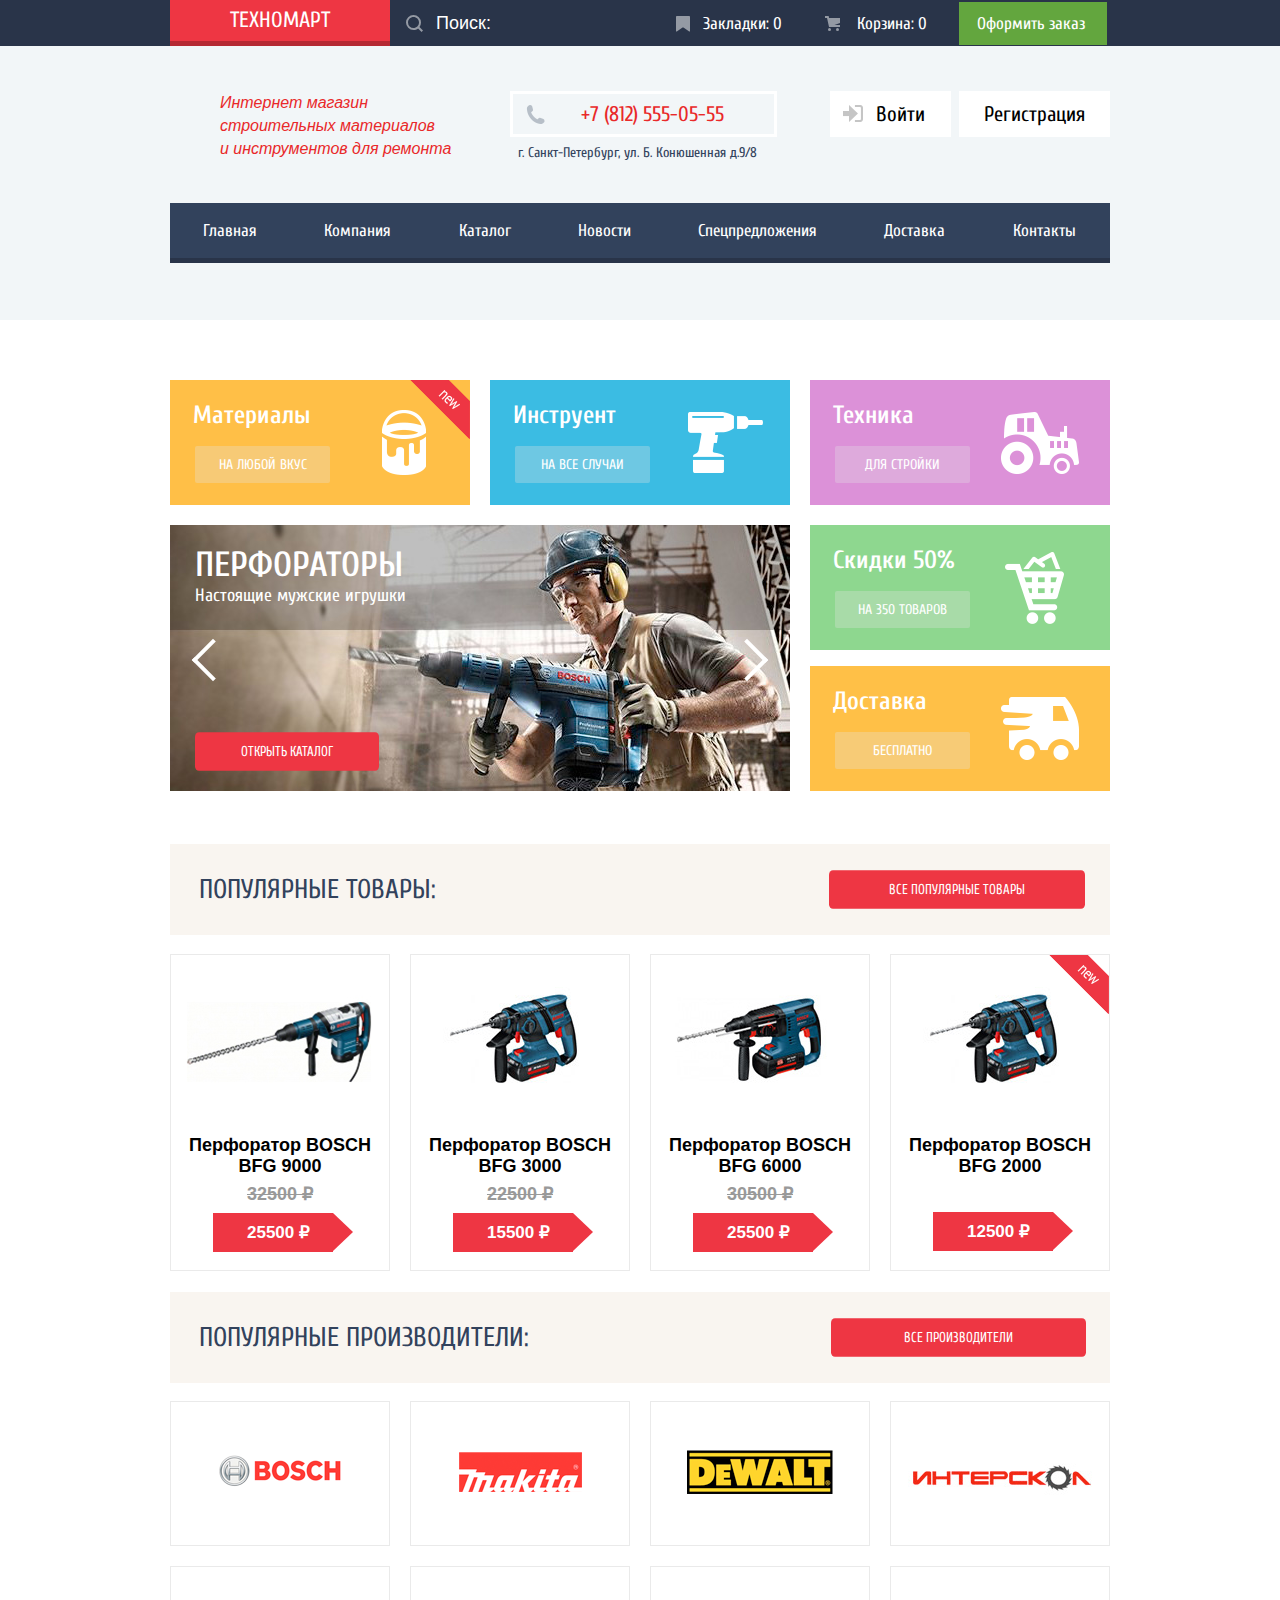
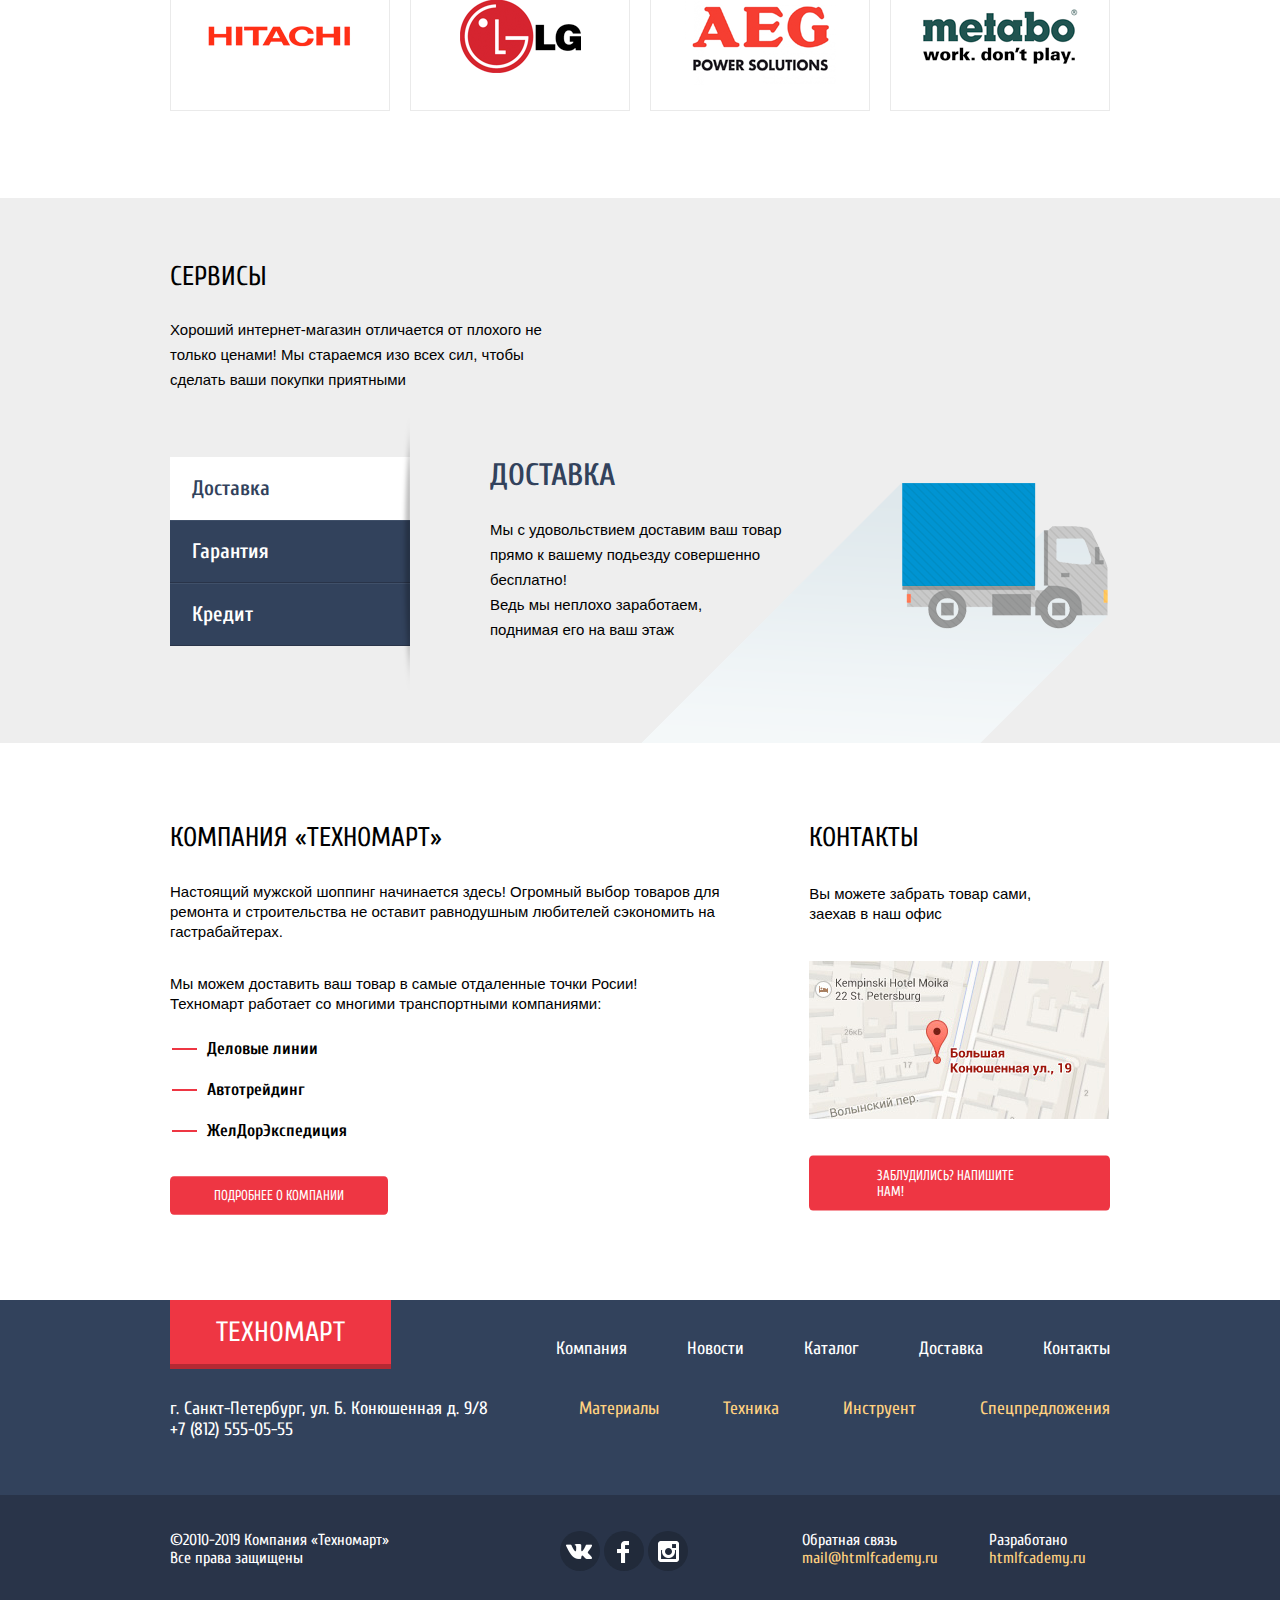
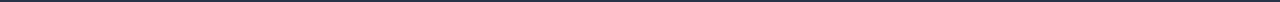
<file: index.html>
<!DOCTYPE html>
<html lang="ru">
  <head>
    <meta charset="utf-8">
    <title>HTML Academy: Техномарт</title>
    <link href="https://fonts.googleapis.com/css?family=Cuprum:400,400i,700&amp;PT+Sans:400,700&display=swap&subset=cyrillic" rel="stylesheet">
    <link href="css/main.css" rel="stylesheet" type="text/css">
  </head>
  <body>
    <header class="header">
      <section class="header-top">
        <h2 class="visually-hidden">Навигация по сайту</h2>
      <nav class="container navigation">
        <a class="header-logo" href="">Техномарт</a>
        <form action="https://echo.htmlacademy.ru" method="get">
            <input id="form-search" type="search" name="search" value="" placeholder="Поиск:">
            <div class="search-icon">
              <svg xmlns="http://www.w3.org/2000/svg" width="17" height="17">
              <path fill="#fff"
                d="M17 15.586l-3.542-3.542A7.465 7.465 0 0 0 15 7.5 7.5 7.5 0 1 0 7.5 15c1.71 0 3.282-.579 4.544-1.542L15.586 17 17 15.586zM2 7.5C2 4.467 4.467 2 7.5 2 10.532 2 13 4.467 13 7.5c0 3.032-2.468 5.5-5.5 5.5A5.506 5.506 0 0 1 2 7.5z" />
              </svg>
            </div>
        </form>
        <ul>
          <li><a class="bookmarks" href="">Закладки: 0
            <svg xmlns="http://www.w3.org/2000/svg" width="14" height="16">
              <path fill="#fff" d="M14 15c0 .55-.368.741-.818.426l-5.363-3.765c-.45-.315-1.187-.315-1.637 0L.818 15.426C.368 15.741 0 15.55 0 15V1c0-.55.45-1 1-1h12c.55 0 1 .45 1 1v14z" />
            </svg>
          </a>
          </li>
          <li><a class="basket" href="">Корзина: 0
            <svg xmlns="http://www.w3.org/2000/svg" width="15" height="15">
              <circle cx="4.5" cy="13.5" r="1.5" fill="#fff" />
              <circle cx="12.5" cy="13.5" r="1.5" fill="#fff" />
              <path fill="#fff" d="M15 2H4.07l-.422-2H0v2h2.031l1.985 9H15V9H9.441L15 6.951z" />
            </svg>
          </a>
          </li>
          <li><a class="checkout" href="">Оформить заказ</a></li>
       </ul>
      </nav>
      </section>
      <section class="header-midlle">
        <div class="container wr-header">
        <h2 class="visually-hidden">Навигация по сайту</h2>
        <p class="shop-description">Интернет магазин<br>строительных материалов<br>и инструментов для ремонта</p>
        <div class="number">
          <span class="header-number">+7 (812) 555-05-55</span>
          <span>г. Санкт-Петербург, ул. Б. Конюшенная д.9/8</span>
        </div>
        <ul class="user-navigation">
          <li><a class="login-link" href="">Войти</a></li>
          <li><a class="login-registration" href="">Регистрация</a></li>
        </ul>
        </div>
      <section class="container site-navigation-bottom">
       <h2 class="visually-hidden">Навигация по сайту</h2>
        <nav class="site-navigation">
          <ul>
            <li><a class="site-navigation-current">Главная</a></li>
            <li><a href="">Компания</a></li>
            <li><a href="inner.html">Каталог</a></li>
            <li><a href="">Новости</a></li>
            <li><a href="">Спецпредложения</a></li>
            <li><a href="">Доставка</a></li>
            <li><a href="">Контакты</a></li>
          </ul>
        </nav>
      </section>
      </section>
    </header>
    <main class="main">
      <section class="container goods">
        <div class="goods-item-top">
          <h2 class="visually-hidden">Преимущества</h2>
          <div class="store-nav materials">
            <p>Материалы</p>
            <a class="bt-store" href="">На любой вкус</a>
          </div>
          <div class="store-nav tool">
            <p>Инструент</p>
            <a class="bt-store" href="">На все случаи</a>
          </div>
          <div class="store-nav technics">
            <p>Техника</p>
            <a class="bt-store" href="">Для стройки</a>
          </div>
        </div>
        <div class="wr-goods">
        <section class="slider">
            <h2 class="visually-hidden">Слайдер с товарами</h2>
            <input class="visually-hidden" type="radio" id="product-1" name="toggle" checked>
            <input class="visually-hidden" type="radio" id="product-2" name="toggle">
            <div class="slider-controls">
                <label class="slider-controls-item slider-controls-item--1" for="product-1">Первый</label>
              <label class="slider-controls-item slider-controls-item--2" for="product-2">Второй</label>
            </div>
            <ul class="slider-list">
              <li class="slider-item">
                  <h3>Перфораторы</h3>
                  <p>Настоящие мужские игрушки</p>
                  <a href="inner.html" class="button">Открыть каталог</a>
              </li>
              <li class="slider-item">
                  <h3>Дрели</h3>
                  <p>Соседям на радость!</p>
                  <a href="inner.html" class="button">Открыть каталог</a>
              </li>
            </ul>
        </section>
          <div class="goods-item-bottom">
            <div class="store-nav discounts">
              <p>Скидки 50%</p>
              <a class="bt-store" href="">На 350 товаров</a>
            </div>
          <div class="store-nav delivery">
            <p>Доставка</p>
            <a class="bt-store" href="">Бесплатно</a>
          </div>
        </div>
        </div>
      </section>
      <section class="container product">
        <h2 class="visually-hidden">Товары магазина</h2>
          <div class="bg-head">
            <h3 class="title">Популярные товары:</h3>
          <a href="" class="button">Все популярные товары</a>
          </div>
        <ul class="perferator-list">
          <li>
            <img src="img/perforator-3.png" alt="BFG 9000" width="218" height="170">
            <span class="product-category">Перфоратор BOSCH BFG 9000</span>
            <span class="product-discount">32500 ₽</span>
            <span class="product-price">25500 ₽</span>
            <div class="actions">
              <a class="checkout-order buy-item" href="">Купить</a>
              <a class="bookmarks-item" href="">В закладки</a>
            </div>
          </li>
          <li>
            <img src="img/perforator-1.jpg" alt="BFG 3000" width="218" height="170">
            <span class="product-category">Перфоратор BOSCH BFG 3000</span>
            <span class="product-discount">22500 ₽</span>
            <span class="product-price">15500 ₽</span>
            <div class="actions">
              <a class="checkout-order buy-item" href="">Купить</a>
              <a class="bookmarks-item" href="">В закладки</a>
            </div>
          </li>
          <li>
            <img src="img/perforator-2.jpg" alt="BFG 6000" width="218" height="170">
            <span class="product-category">Перфоратор BOSCH BFG 6000</span>
            <span class="product-discount">30500 ₽</span>
            <span class="product-price">25500 ₽</span>
            <div class="actions">
              <a class="checkout-order buy-item" href="">Купить</a>
              <a class="bookmarks-item" href="">В закладки</a>
            </div>
          </li>
          <li class="no-discount new">
            <img src="img/perforator-1.jpg" alt="BFG 2000" width="218" height="170">
            <span class="product-category">Перфоратор BOSCH BFG 2000</span>
            <span class="product-price">12500 ₽</span>
            <div class="actions">
              <a href="" class="checkout-order buy-item">Купить</a>
              <a href="" class="bookmarks-item">В закладки</a>
            </div>
          </li>
        </ul>
      </section>
      <section class="container producers">
        <h2 class="visually-hidden">Производители</h2>
        <div class="bg-head">
          <h3 class="title">Популярные производители:</h3>
          <a href="#" class="button">Все производители</a>
        </div>
        <ul class="producers-list">
          <li><a href=""><img src="img/bosch.png" alt="bosch" width="126" height="37"></a></li>
          <li><a href=""><img src="img/makita.png" alt="makita" width="123" height="40"></a></li>
          <li><a href=""><img src="img/dewalt.png" alt="dewalt" width="146" height="44"></a></li>
          <li><a href=""><img src="img/interscol.png" alt="interscol" width="200" height="88"></a></li>
          <li><a href=""><img src="img/hitachi.png" alt="hitachi.png" width="169" height="31"></a></li>
          <li><a href=""><img src="img/lg.png" alt="lg.png" width="121" height="73"></a></li>
          <li><a href=""><img src="img/aeg.png" alt="aeg" width="151" height="96"></a></li>
          <li><a href=""><img src="img/metabo.png" alt="metabo" width="204" height="69"></a></li>
        </ul>
      </section>
      <section class="services">
        <h2 class="visually-hidden">Услуги</h2>
        <div class="container services-title">
          <h3 class="title">Сервисы</h3>
          <p>Хороший интернет-магазин отличается от плохого не только ценами!
          Мы стараемся изо всех сил, чтобы сделать ваши покупки приятными</p>
        </div>
        <div class="container services-bg">
          <input class="visually-hidden" type="radio" name="servise-group" value="delivery" id="filter-delivery" checked>
          <input class="visually-hidden" type="radio" name="servise-group" value="guarantee" id="filter-guarantee">
          <input class="visually-hidden" type="radio" name="servise-group" value="credit" id="filter-credit">
          <div class="services-controls bs">
            <label class="services-controls-item services-controls-item--1" for="filter-delivery">Доставка</label>
            <label class="services-controls-item services-controls-item--2" for="filter-guarantee">Гарантия</label>
            <label class="services-controls-item services-controls-item--3" for="filter-credit">Кредит</label>
          </div>
            <ul class="services-bg-list">
                <li class="services-bg-item">
                  <h3 class="headline-title">Доставка</h3>
                  <p>Мы с удовольствием доставим ваш товар прямо к вашему подьезду
                  совершенно бесплатно!<br>
                  Ведь мы неплохо заработаем,<br> поднимая его на ваш этаж</p>
                </li>
                <li class="services-bg-item">
                  <h3 class="headline-title">Гарантия</h3>
                  <p>Если купленный у нас товар поломается или заискрит,
                  а также в случае пожара, спровоцированного его возгоранием,
                  вы всегда можете быть уверены в нашей гарантии.
                  Мы обменяем сгоревший товар на новый.
                  Дом уж восстановите как-нибудь сами.</p>
                </li>
                <li class="services-bg-item">
                  <h3 class="headline-title">Кредит</h3>
                  <p>Залезть в долговую яму стало проще!
                  Кредитные консультанты придут вам на помощь.</p>
                  <a class="button" href="">Отправить заявку</a>
                </li>
            </ul>
          </div>
      </section>
      <section class="container main-contact">
        <h2 class="visually-hidden">Контакты</h2>
        <div class="partners">
          <h3 class="title">Компания &laquo;Техномарт&raquo;</h3>
          <p>Настоящий мужской шоппинг начинается здесь! Огромный выбор товаров
          для ремонта и строительства не оставит равнодушным любителей сэкономить на
          гастрабайтерах.</p>
          <p>Мы можем доставить ваш товар в самые отдаленные точки Росии!<br>
          Техномарт работает со многими транспортными компаниями:</p>
          <ul class="partners-list">
            <li class="partners-item">Деловые линии</li>
            <li class="partners-item">Автотрейдинг</li>
            <li class="partners-item">ЖелДорЭкспедиция</li>
          </ul>
          <a class="button" href="">Подробнее о компании</a>
      </div>
      <div class="contact">
        <h3 class="title">Контакты</h3>
        <p>Вы можете забрать товар сами,<br> заехав в наш офис</p>
        <a class="modal-link-map" href=""><img src="img/road-map-small.jpg" alt="Карта проезда" width="300" height="158"></a>
        <a class="modal-link-contact button" href="">Заблудились? Напишите нам!</a>
      </div>
      </section>
    </main>
    <footer class="footer">
      <section class="container footer-top">
        <h2 class="visually-hidden">О компании</h2>
        <nav class="footer-navigation">
          <a class="footer-logo" href="">Техномарт</a>
          <ul class="footer-site-navigation">
            <li><a href="">Компания</a></li>
            <li><a href="">Новости</a></li>
            <li><a href="inner.html">Каталог</a></li>
            <li><a href="">Доставка</a></li>
            <li><a href="">Контакты</a></li>
          </ul>
        </nav>
      </section>
      <section class="container footer-midlle">
        <h2 class="visually-hidden">Адрес и предложения</h2>
        <div class="footer-contact">
          <p>г. Санкт-Петербург, ул. Б. Конюшенная д. 9/8</p>
          <p>+7 (812) 555-05-55</p>
        </div>
        <nav class="footer-navigation-shop">
          <ul class="footer-shop-item">
            <li><a href="">Материалы</a></li>
            <li><a href="">Техника</a></li>
            <li><a href="">Инструент</a></li>
            <li><a href="">Спецпредложения</a></li>
          </ul>
        </nav>
      </section>
      <section class="footer-bottom">
        <div class="container wr-footer">
          <h2 class="visually-hidden">Обратная связь</h2>
          <div class="footer-copyright">
            <p>&copy;2010-2019 Компания &laquo;Техномарт&raquo;<br>
            Все права защищены</p>
          </div>
          <div>
            <ul class="footer-social">
              <li><a href="#"><img class="icon-social-vk" src="img/vk-icon.png" alt="вконтакте" width="26" height="15"></a></li>
              <li><a href="#"><img class="icon-social-fb" src="img/fb-icon.png" alt="фейсбук" width="12" height="22"></a></li>
              <li><a href="#"><img class="icon-social-ig" src="img/insta-icon.png" alt="инстаграм" width="21" height="21"></a></li>
            </ul>
          </div>
          <div class="footer-feedback">
            <p>Обратная связь</p>
            <a href="">mail@htmlfcademy.ru</a>
          </div>
          <div class="footer-development">
            <p>Разработано</p>
            <a href="https://htmlacademy.ru/intensive/htmlcss">htmlfcademy.ru</a>
          </div>
        </div>
      </section>
    </footer>

    <!--Попап формы связи-->
    <section class="modal modal-email">
      <h2 class="visually-hidden">Форма отправки</h2>
      <button class="modal-close" type="button" name="close" value="Закрыть"></button>
      <form action="https://echo.htmlacademy.ru" method="post" enctype="multipart/form-data">
        <div class="wr-form">
          <div class="form-name"><label for="your-name">Ваше имя:</label>
            <input id="your-name" type="text" name="name" placeholder="Имя Фамилия">
          </div>
          <div class="form-email"><label for="your-email">Ваш e-mail:</label>
            <input id="your-email" type="email" name="email" placeholder="email@example.com" required>
          </div>
        </div>
        <div class="form-text"><label for="your-text">Текст письма:</label>
          <textarea id="your-text" rows="5" cols="30" placeholder="В свободной форме" required></textarea>
        </div>
        <div class="bg-modal-email"><button class="button" type="submit" name="send" value="Отправить">Отправить</button></div>
      </form>
    </section>
    <!--Попап всплывающей карты-->
    <section class="modal modal-map">
      <h2 class="visually-hidden">Как до нас добраться</h2>
      <div class="map-img"><a target="blank" href="https://yandex.by/maps/2/saint-petersburg/?ll=30.323055%2C59.938631&mode=search&ol=geo&ouri=ymapsbm1%3A%2F%2Fgeo%3Fll%3D30.323057%252C59.938633%26spn%3D0.001000%252C0.001000%26text%3D%25D0%25A0%25D0%25BE%25D1%2581%25D1%2581%25D0%25B8%25D1%258F%252C%2520%25D0%25A1%25D0%25B0%25D0%25BD%25D0%25BA%25D1%2582-%25D0%259F%25D0%25B5%25D1%2582%25D0%25B5%25D1%2580%25D0%25B1%25D1%2583%25D1%2580%25D0%25B3%252C%2520%25D0%2591%25D0%25BE%25D0%25BB%25D1%258C%25D1%2588%25D0%25B0%25D1%258F%2520%25D0%259A%25D0%25BE%25D0%25BD%25D1%258E%25D1%2588%25D0%25B5%25D0%25BD%25D0%25BD%25D0%25B0%25D1%258F%2520%25D1%2583%25D0%25BB%25D0%25B8%25D1%2586%25D0%25B0%252C%252019%252F8%2520&z=15">
        <img src="img/road-map-big.jpg" alt="Офис компании по адресу ул. Большая Конюшенная 19/8, Санкт-Петербург" width="940" height="446"></a>
      </div>
        <button  class="modal-close" type="button" name="close" value="Закрыть"></button>
    </section>
    <!--Попап карточки заказа-->
    <section class=" modal modal-order-card">
      <div class="wr-card">
        <div class="bg-modal">
          <h2 class="visually-hidden">Добавление в корзину</h2>
          <button class="modal-close modal-close-card" type="button" name="close" value="Закрыть"></button>
          <p>Товар добавлен в корзинку</p>
        </div>
        <div class="wr-modal-order-card">
          <a class="button" href="">Оформить заказ</a>
          <a class="button" href="">Продожить покупки</a>
        </div>
      </div>
    </section>

  <script type="text/javascript" src="./js/modal-form.js"></script>
  <script type="text/javascript" src="./js/modal-map.js"></script>
  <script type="text/javascript" src="./js/modal-card-index.js"></script>
 </body>
</html>
</file>
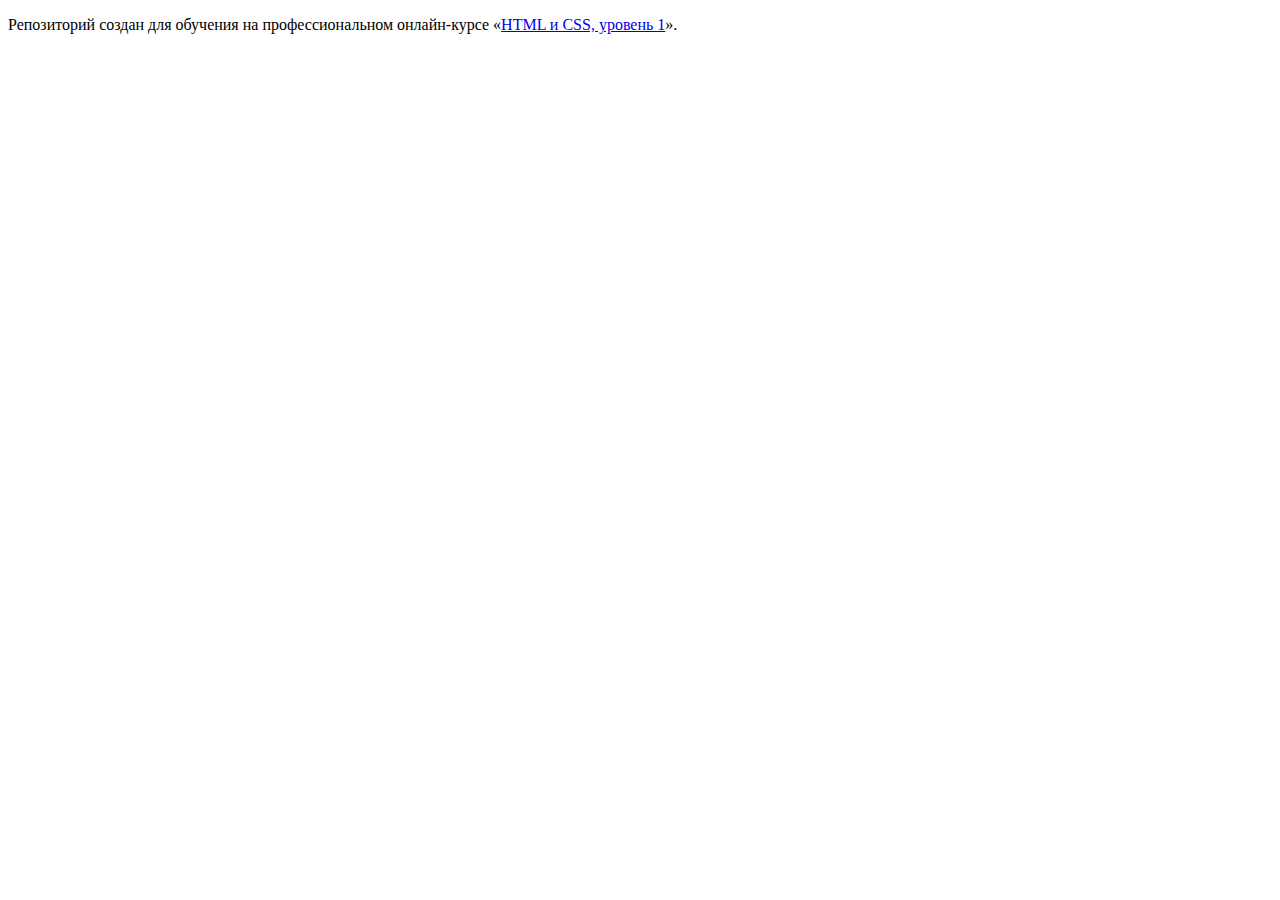
<file: 1/index.html>
<!DOCTYPE html>
<html lang="ru">
  <head>
    <meta charset="utf-8">
    <title>HTML Academy: Техномарт</title>
    <base href="https://htmlacademy-htmlcss.github.io/1176515-technomart-26/1/">
</head>
  <body>

    <p>Репозиторий создан для обучения на профессиональном онлайн‑курсе «<a href="https://htmlacademy.ru/intensive/htmlcss">HTML и CSS, уровень 1</a>».</p>

  </body>
</html>
</file>
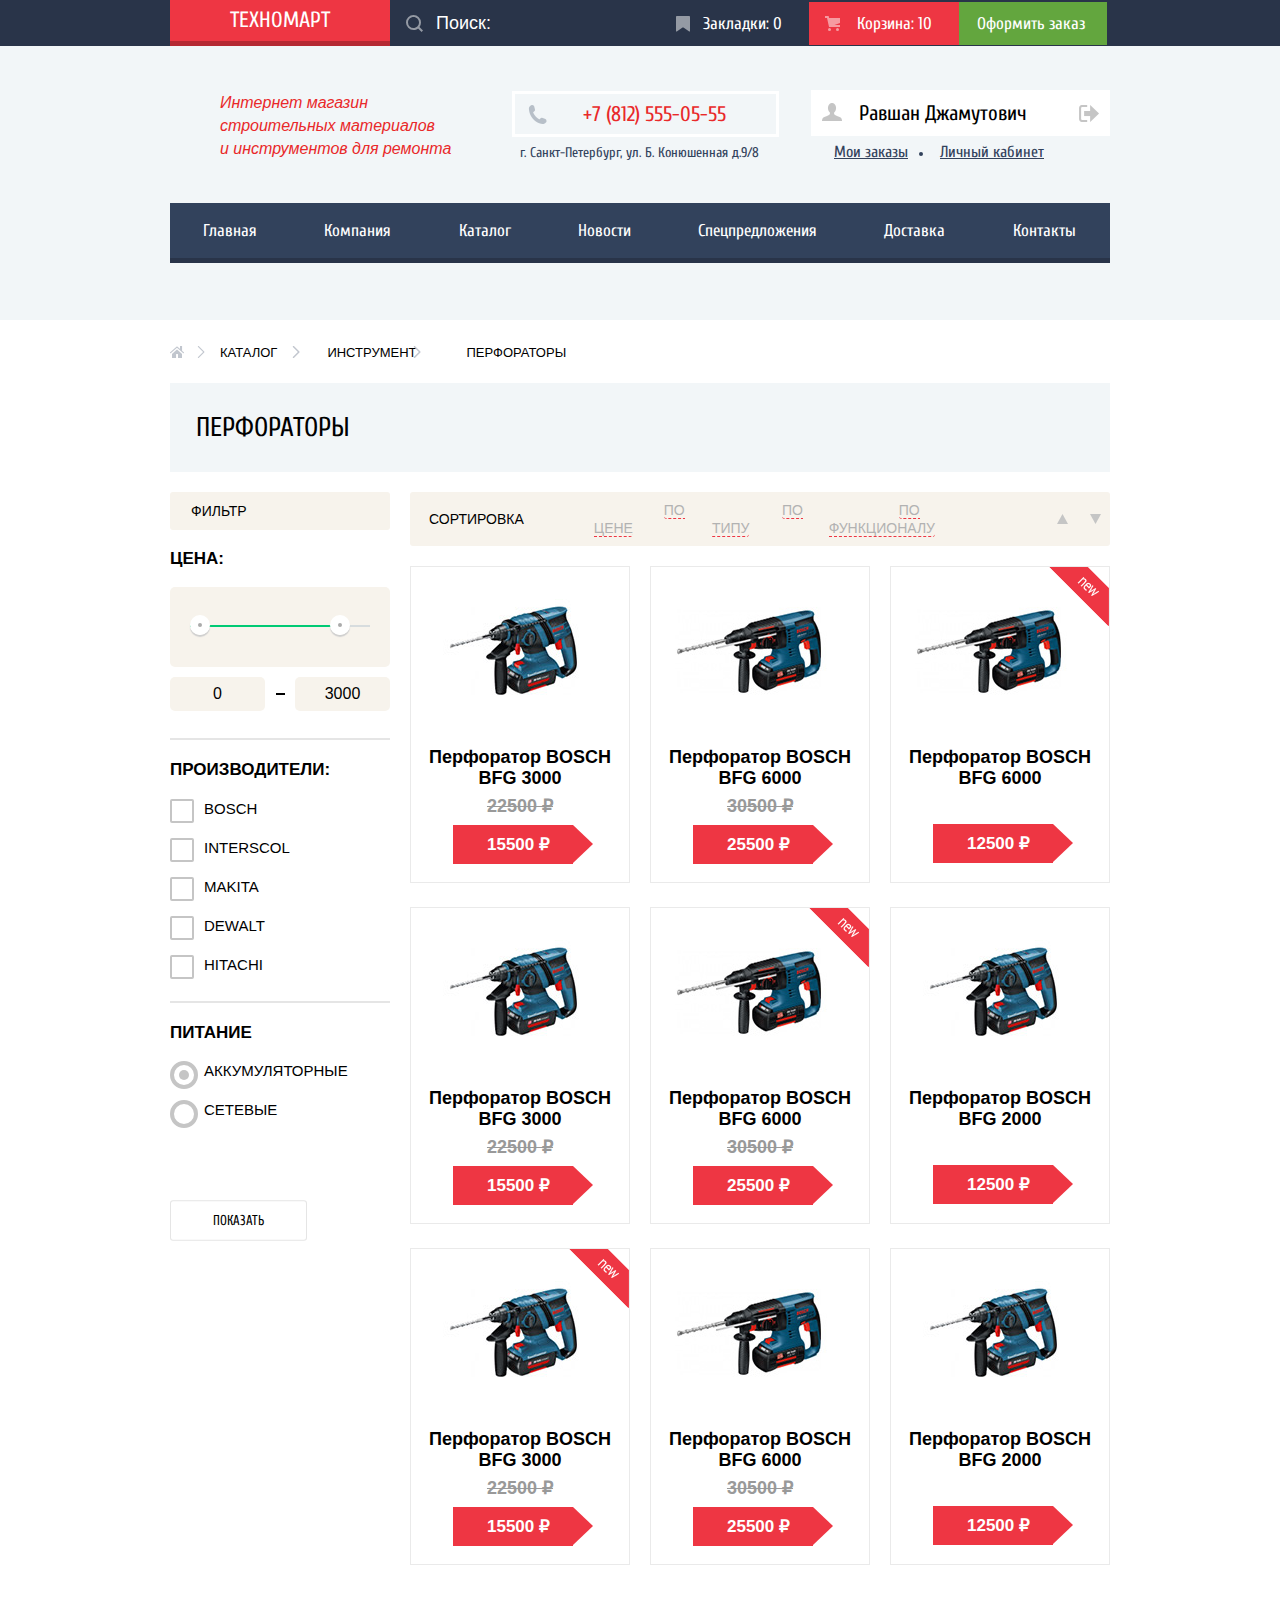
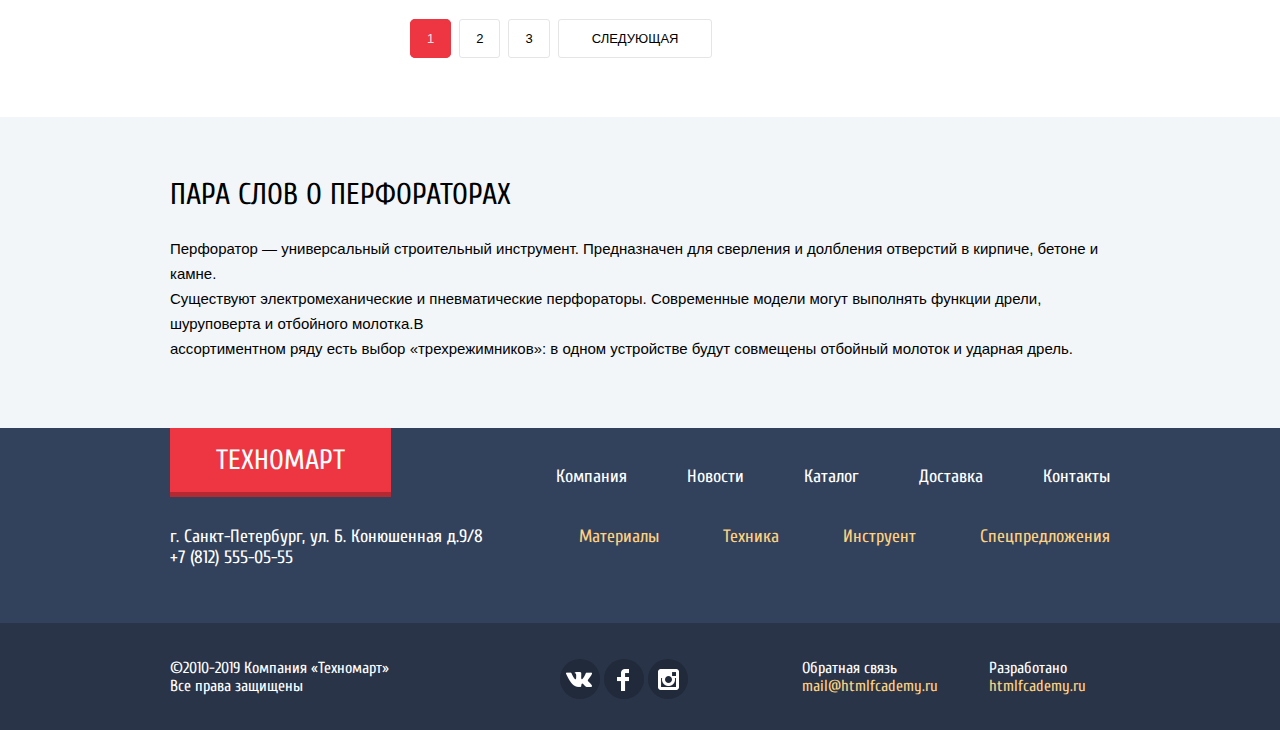
<file: inner.html>
<!DOCTYPE html>
<html lang="en">
<head>
  <meta charset="UTF-8">
  <meta name="viewport" content="width=device-width, initial-scale=1.0">
  <meta http-equiv="X-UA-Compatible" content="ie=edge">
  <title>HTML Academy: Техномарт каталог</title>
  <link href="https://fonts.googleapis.com/css?family=Cuprum:400,400i,700&amp;PT+Sans:400,700&display=swap&subset=cyrillic" rel="stylesheet">
  <link href="css/main.css" rel="stylesheet" type="text/css">
</head>
<body>
    <header class="header">
      <section class="header-top">
        <h2 class="visually-hidden">Навигация по сайту</h2>
        <nav class="container navigation">
          <a class="header-logo" href="index.html">Техномарт</a>
          <form action="https://echo.htmlacademy.ru" method="get">
            <input id="form-search" type="search" name="search" value="" placeholder="Поиск:">
            <div class="search-icon">
              <svg xmlns="http://www.w3.org/2000/svg" width="17" height="17">
                <path fill="#fff"
                d="M17 15.586l-3.542-3.542A7.465 7.465 0 0 0 15 7.5 7.5 7.5 0 1 0 7.5 15c1.71 0 3.282-.579 4.544-1.542L15.586 17 17 15.586zM2 7.5C2 4.467 4.467 2 7.5 2 10.532 2 13 4.467 13 7.5c0 3.032-2.468 5.5-5.5 5.5A5.506 5.506 0 0 1 2 7.5z" />
              </svg>
            </div>
          </form>
          <ul>
            <li>
              <a class="bookmarks" href="">Закладки: 0
                <svg xmlns="http://www.w3.org/2000/svg" width="14" height="16">
                <path fill="#fff" d="M14 15c0 .55-.368.741-.818.426l-5.363-3.765c-.45-.315-1.187-.315-1.637 0L.818 15.426C.368 15.741 0 15.55 0 15V1c0-.55.45-1 1-1h12c.55 0 1 .45 1 1v14z" />
                </svg>
              </a>
            </li>
            <li>
              <a class="basket basket-focus" href="">Корзина: 10
                <svg xmlns="http://www.w3.org/2000/svg" width="15" height="15">
                  <circle cx="4.5" cy="13.5" r="1.5" fill="#fff" />
                  <circle cx="12.5" cy="13.5" r="1.5" fill="#fff" />
                  <path fill="#fff" d="M15 2H4.07l-.422-2H0v2h2.031l1.985 9H15V9H9.441L15 6.951z" />
                </svg>
              </a>
            </li>
            <li><a class="checkout" href="">Оформить заказ</a></li>
          </ul>
      </nav>
      </section>
      <section class="header-midlle">
        <h2 class="visually-hidden">Навигация по сайту</h2>
        <div class="container wr-header">
          <p class="shop-description">Интернет магазин<br>строительных материалов<br>и инструментов для ремонта</p>
          <div class="number">
            <span class="header-number">+7 (812) 555-05-55</span>
            <span>г. Санкт-Петербург, ул. Б. Конюшенная д.9/8</span>
          </div>
          <div class="account">
            <ul class="authorized">
              <li><a href="" class="user-name">Равшан Джамутович</a></li>
              <li><a href="" class="user-exit"></a></li>
            </ul>
            <ul class="user">
              <li><a class="user-orders" href="">Мои заказы</a></li>
              <li><a class="user-personal" href="">Личный кабинет</a></li>
            </ul>
          </div>
        </div>
        <section class="container site-navigation-bottom">
          <h2 class="visually-hidden">Навигация по сайту</h2>
          <nav class="site-navigation">
            <ul>
              <li><a href="index.html">Главная</a></li>
              <li><a href="">Компания</a></li>
              <li class="site-navigation-current"><a>Каталог</a></li>
              <li><a href="">Новости</a></li>
              <li><a href="">Спецпредложения</a></li>
              <li><a href="">Доставка</a></li>
              <li><a href="">Контакты</a></li>
            </ul>
          </nav>
        </section>
      </section>
    </header>
    <main class="main">
      <div class="wr-main container">
          <ul class="main-navigation">
            <li><a href="">Каталог</a></li>
            <li><a href="">Инструмент</a></li>
            <li class="main-navigation-current"><a>Перфораторы</a></li>
          </ul>
          <h3 class="title page-title">Перфораторы</h3>
         <div class="wr-product">
            <div class=" wr-filtres filtres">
              <h2 class="visually-hidden">Фильтр и сортировка товаров</h2>
              <form class="filter" method="get" action="https://echo.htmlacademy.ru">
              <p>Фильтр</p>
              <fieldset class="filter-item">
                <legend>Цена:</legend>
                  <div class="range-filter">
                    <div class="range-controls">
                      <div class="scale">
                        <div class="bar"></div>
                      </div>
                      <div class="toggle toggle-min"><div></div></div>
                      <div class="toggle toggle-max"><div></div></div>
                    </div>
                    <div class="price-controls">
                      <input type="text" name="min-price" value="0">
                      <span>&mdash;</span>
                      <input type="text" name="max-price" value="3000">
                    </div>
                  </div>
              </fieldset>
              <fieldset  class="filter-product">
                <legend>Производители:</legend>
                <ul>
                  <li>
                    <input type="checkbox" name="bosch" id="filter-bosch">
                    <label for="filter-bosch">Bosch</label>
                  </li>
                  <li>
                    <input class="filter-input" type="checkbox" name="interscol" id="filter-interscol">
                    <label for="filter-interscol">Interscol</label>
                  </li>
                  <li>
                    <input class="filter-input" type="checkbox" name="makita" id="filter-makita">
                    <label for="filter-makita">Makita</label>
                  </li>
                  <li>
                    <input class="filter-input" type="checkbox" name="dewalt" id="filter-dewalt">
                    <label for="filter-dewalt">DeWalt</label>
                  </li>
                  <li>
                    <input class="filter-input" type="checkbox" name="hitachi" id="filter-hitachi">
                    <label for="filter-hitachi">Hitachi</label>
                  </li>
                </ul>
              </fieldset>
              <fieldset class="filter-power">
                <legend>Питание</legend>
                <ul>
                  <li><input class="filter-input" type="radio" name="type-of-food" value="battery" id="filter-battery" checked>
                    <label for="filter-battery">Аккумуляторные</label>
                  </li>
                  <li><input class="filter-input" type="radio" name="type-of-food" value="charge" id="filter-charge">
                    <label for="filter-charge">Сетевые</label>
                  </li>
                </ul>
              </fieldset>
            <a href="" class="submit">Показать</a>
          </form>
        </div>
          <div class="wr-product-list">
            <section class="sorting">
              <h2 class="visually-hidden">Сортировка</h2>
              <p>Сортировка</p>
                <ul class="sorting-list">
                  <li><a href="">По цене</a></li>
                  <li><a href="">По типу</a></li>
                  <li><a href="">По функционалу</a></li>
                </ul>
                <ul class="sorting-button">
                  <li class="button-up">
                    <a href="" title="По возврастанию">
                      <svg xmlns="http://www.w3.org/2000/svg" width="11" height="10">
                        <path d="M5.5 0L11 10L0 10" fill="#C5C5C5"/>
                      </svg>
                    </a>
                  </li>
                  <li class="button-down">
                    <a href="" title="По убыванию">
                      <svg xmlns="http://www.w3.org/2000/svg" width="11" height="10">
                        <path d="M5.5 10L0 0H11" fill="#C5C5C5"/>
                      </svg>
                    </a>
                  </li>
                </ul>
            </section>
            <section class="product">
              <h2 class="visually-hidden">Список перфораторов</h2>
              <ul class="product-list">
              <li>
                <img src="img/perforator-1.jpg" alt="BFG 3000" width="218" height="170">
                <span class="product-category">Перфоратор BOSCH BFG 3000</span>
                <span class="product-discount">22500 ₽</span>
                <span class="product-price">15500 ₽</span>
                <div class="actions">
                  <a class="checkout-order buy-item" href="">Купить</a>
                  <a class="bookmarks-item" href="">В закладки</a>
                </div>
              </li>
              <li>
                <img src="img/perforator-2.jpg" alt="BFG 6000" width="218" height="170">
                <span class="product-category">Перфоратор BOSCH BFG 6000</span>
                <span class="product-discount">30500 ₽</span>
                <span class="product-price">25500 ₽</span>
                <div class="actions">
                  <a class="checkout-order buy-item" href="">Купить</a>
                  <a class="bookmarks-item" href="">В закладки</a>
                </div>
              </li>
              <li class="no-discount new">
                <img src="img/perforator-2.jpg" alt="BFG 6000" width="218" height="170">
                <span class="product-category">Перфоратор BOSCH BFG 6000</span>
                <span class="product-price">12500 ₽</span>
                <div class="actions">
                  <a class="checkout-order buy-item" href="">Купить</a>
                  <a class="bookmarks-item" href="">В закладки</a>
                </div>
              </li>
              <li>
                <img src="img/perforator-1.jpg" alt="BFG 3000" width="218" height="170">
                <span class="product-category">Перфоратор BOSCH BFG 3000</span>
                <span class="product-discount">22500 ₽</span>
                <span class="product-price">15500 ₽</span>
                <div class="actions">
                  <a class="checkout-order buy-item" href="">Купить</a>
                  <a class="bookmarks-item" href="">В закладки</a>
                </div>
              </li>
              <li class="new">
                <img src="img/perforator-2.jpg" alt="BFG 6000" width="218" height="170">
                <span class="product-category">Перфоратор BOSCH BFG 6000</span>
                <span class="product-discount">30500 ₽</span>
                <span class="product-price">25500 ₽</span>
                <div class="actions">
                  <a class="checkout-order buy-item" href="">Купить</a>
                  <a class="bookmarks-item" href="">В закладки</a>
                </div>
              </li>
              <li class="no-discount">
                <img src="img/perforator-1.jpg" alt="BFG 2000" width="218" height="170">
                <span class="product-category">Перфоратор BOSCH BFG 2000</span>
                <span class="product-price">12500 ₽</span>
                <div class="actions">
                  <a class="checkout-order buy-item" href="">Купить</a>
                  <a class="bookmarks-item" href="">В закладки</a>
                </div>
              </li>
              <li class="new">
                <img src="img/perforator-1.jpg" alt="BFG 3000" width="218" height="170">
                <span class="product-category">Перфоратор BOSCH BFG 3000</span>
                <span class="product-discount">22500 ₽</span>
                <span class="product-price">15500 ₽</span>
                <div class="actions">
                  <a class="checkout-order buy-item" href="">Купить</a>
                  <a class="bookmarks-item" href="">В закладки</a>
                </div>
              </li>
              <li>
                <img src="img/perforator-2.jpg" alt="BFG 6000" width="218" height="170">
                <span class="product-category">Перфоратор BOSCH BFG 6000</span>
                <span class="product-discount">30500 ₽</span>
                <span class="product-price">25500 ₽</span>
                <div class="actions">
                  <a class="checkout-order buy-item" href="">Купить</a>
                  <a class="bookmarks-item" href="">В закладки</a>
                </div>
              </li>
              <li class="no-discount">
                <img src="img/perforator-1.jpg" alt="BFG 2000" width="218" height="170">
                <span class="product-category">Перфоратор BOSCH BFG 2000</span>
                <span class="product-price">12500 ₽</span>
                <div class="actions">
                  <a class="checkout-order buy-item" href="">Купить</a>
                  <a class="bookmarks-item" href="">В закладки</a>
                </div>
              </li>
            </ul>
            </section>
          </div>
        </div>
          <div class="pagination">
            <ul class="pagination-list">
              <li><a class="pagination-item current">1</a></li>
              <li><a class="pagination-item" href="">2</a></li>
              <li><a class="pagination-item" href="">3</a></li>
              <li><a class="pagination-item next" href="">Следующая</a></li>
            </ul>
          </div>
      </div>
       <div class="bg-main-bottom">
        <section class="container destination">
          <h2 class="visually-hidden">Ода о перфораторе</h2>
          <h3 class="subtitle">Пара слов о перфораторах</h3>
          <p>Перфоратор — универсальный строительный инструмент.
            Предназначен для сверления и долбления отверстий в кирпиче, бетоне и камне.<br>
            Существуют электромеханические и пневматические перфораторы.
            Современные модели могут выполнять функции дрели, шуруповерта и отбойного
            молотка.В<br>ассортиментном ряду есть выбор «трехрежимников»: в одном устройстве будут
            совмещены отбойный молоток и ударная дрель.</p>
        </section>
      </div>
    </main>
    <footer class="footer">
        <section class="container footer-top">
          <h2 class="visually-hidden">О компании</h2>
          <nav class="footer-navigation">
            <a class="footer-logo" href="">Техномарт</a>
            <ul class="footer-site-navigation">
              <li><a href="">Компания</a></li>
              <li><a href="">Новости</a></li>
              <li><a href="">Каталог</a></li>
              <li><a href="">Доставка</a></li>
              <li><a href="">Контакты</a></li>
            </ul>
          </nav>
        </section>
        <section class="container footer-midlle">
          <h2 class="visually-hidden">Адрес и предложения</h2>
          <div class="footer-contact">
            <p>г. Санкт-Петербург, ул. Б. Конюшенная д.9/8<br>
            +7 (812) 555-05-55</p>
          </div>
          <nav class="footer-navigation-shop">
            <ul class="footer-shop-item">
              <li><a href="">Материалы</a></li>
              <li><a href="">Техника</a></li>
              <li><a href="">Инструент</a></li>
              <li><a href="">Спецпредложения</a></li>
            </ul>
          </nav>
        </section>
        <section class="footer-bottom">
          <div class="container wr-footer">
            <h2 class="visually-hidden">Обратная связь</h2>
            <div class="footer-copyright">
              <p>&copy;2010-2019 Компания &laquo;Техномарт&raquo;<br>
              Все права защищены</p>
            </div>
          <div>
            <ul class="footer-social">
              <li><a href="#"><img class="icon-social-vk" src="img/vk-icon.png" alt="вконтакте" width="26" height="15"></a></li>
              <li><a href="#"><img class="icon-social-fb" src="img/fb-icon.png" alt="фейсбук" width="12" height="22"></a></li>
              <li><a href="#"><img class="icon-social-ig" src="img/insta-icon.png" alt="инстаграм" width="21" height="21"></a></li>
            </ul>
          </div>
          <div class="footer-feedback">
            <p>Обратная связь</p>
            <a href="">mail@htmlfcademy.ru</a>
          </div>
          <div class="footer-development">
            <p>Разработано</p>
            <a href="https://htmlacademy.ru/intensive/htmlcss">htmlfcademy.ru</a>
          </div>
        </div>
       </section>
    </footer>

    <!--Попап карточки заказа-->
    <section class=" modal modal-order-card">
      <div class="wr-card">
        <div class="bg-modal">
          <h2 class="visually-hidden">Добавление в корзину</h2>
          <button class="modal-close" type="button" name="close" value="Закрыть"></button>
          <p>Товар добавлен в корзинку</p>
        </div>
        <div class="wr-modal-order-card">
          <a class="button" href="">Оформить заказ</a>
          <a class="button" href="">Продожить покупки</a>
        </div>
      </div>
    </section>

 <script type="text/javascript" src="./js/modal-card-inner.js"></script>
 </body>
</html>
</file>
<file: css/main.css>
* {
  margin: 0;
  padding: 0;
  box-sizing: border-box;
}

ul {
  list-style: none;
}

a {
  text-decoration: none;
  outline: none;
}

.visually-hidden {
  display: none;
}

.container {
  max-width: 940px;
  margin: 0 auto;
  /* padding: 0 20px; */
}

.navigation {
  display: flex;
  align-items: center;
  flex-direction: row;
}

.footer-navigation {
  display: flex;
  justify-content: space-between;
  align-items: center;
  flex-direction: row;
}

.footer-midlle {
  display: flex;
  justify-content: space-between;
  flex-direction: row;
  align-items: flex-start;
  margin-top: 29px;
}

.navigation .header-logo {
  font-family: 'Cuprum', Arial, sans-serif;
  font-size: 22px;
  text-transform: uppercase;
  font-stretch: condensed;
  padding: 8px 60px;
  margin-top: -1px;
  background-color: #ee3643;
  border-bottom: solid 5px #b52933;
}

.header-logo:hover,
.header-logo:focus {
  background-color: #ca2c37;
  border-bottom: solid 5px #9a212a;
  outline: none;
}

.header-logo:active {
  background-color: #ba2732;
  border-bottom: solid 5px #8e1e26;
}

.navigation input {
  border: 1px solid transparent;
  background-color: #293449;
  padding: 12px 67px;
  padding-left: 46px;
  font-family: 'Cuprum Regular', Arial, sans-serif;
  font-size: 18px;
  font-stretch: condensed;
  outline: none;
  border: none;
  cursor: pointer;
  width: 270px;
}

input[type="search"]::-webkit-input-placeholder {
  color: #fff;
}

input[type="search"]:-ms-input-placeholder {
  color: #fff;
}

input[type="search"]::placeholder {
  color: #fff;
}

.navigation form {
  position: relative;
}

.search-icon  {
  content: '';
  position: absolute;
  top: 14px;
  right: 0;
  bottom: 0;
  left: 16px;
  width: 0;
  height: 0;
}

.search-icon path {
  fill: rgba(255, 255, 255, 0.5);
}

input[type="search"]:hover {
  background-color: rgba(33, 42, 58, 1);
}

input[type="search"]:hover+.search-icon path {
  fill: rgba(255, 255, 255, 1);
}

input[type="search"]:focus {
  background-color: rgba(255, 255, 255, 1);
}

input[type="search"]:focus+.search-icon path {
  fill: rgba(238, 54, 67, 1);
}

.navigation ul {
  display: -webkit-box;
  display: -ms-flexbox;
  display: flex;
}

.navigation ul li:nth-of-type(1) {
  width: 149px;
}
.navigation ul li:nth-of-type(2) {
  width: 150px;
}.navigation ul li:nth-of-type(3) {
  width: 148px;
}
.bookmarks,
.basket,
.basket-focus,
.checkout {
  display: block;
  padding-top: 12px;
  padding-bottom: 12px;
}

.bookmarks {
  position: relative;
  padding-left: 43px;
}

.basket,
.basket-focus {
  position: relative;
  padding-left: 48px;
}

.basket-focus {
  background-color: #ee3643;
}

.checkout {
  padding-left: 18px;
  background-color: #63a63e;
}

.bookmarks:hover,
.basket:hover,
.bookmarks:focus,
.basket:focus {
  outline: none;
  background-color: rgba(33, 42, 58, 1);
}

.bookmarks svg {
  content: '';
  position: absolute;
  top: 14px;
  right: 0;
  bottom: 0;
  left: 16px;
  opacity: 0.5;
}

.bookmarks:hover svg,
.bookmarks:focus svg {
  opacity: 1;
}

.bookmarks:active,
.bookmarks:active svg {
  background: rgba(22, 29, 41, 1);
  opacity: 0.5;
}

.basket svg {
  content: '';
  position: absolute;
  top: 14px;
  right: 0;
  bottom: 0;
  left: 16px;
  opacity: 0.5;
}

.basket:hover svg,
.basket:focus svg {
  opacity: 1;
}

.basket:active,
.basket:active svg {
  background: rgba(22, 29, 41, 1);
  opacity: 0.5;
}

.checkout:hover,
.checkout:focus {
  background-color: rgba(95, 187, 45, 1);
  outline: none;
}

.checkout:active,
.checkout:active svg {
  opacity: 0.7;
}

.header-top a {
  font-family: 'Cuprum', Arial, sans-serif;
  font-size: 17px;
  font-stretch: condensed;
  color: #fff;
}

.header-top {
  background-color: #293449;
}

.header-midlle {
  background-color: #f2f6f8;
  padding-bottom: 57px;
}

.wr-header {
  display: flex;
  justify-content: space-between;
  padding-bottom: 40px;
  padding-top: 30px;
}

.number {
  position: relative;
  display: flex;
  flex-direction: column;
  padding-left: 29px;
  padding-top: 15px;
}

.account {
  display: flex;
  flex-direction: column;
}

.authorized {
  position: relative;
  margin-top: 25px;
  margin-bottom: 18px;
}

.user {
  display: flex;
  position: relative;
  padding-left: 23px;
}

.shop-description {
  font-family: 'Cuprum Italic', Arial, sans-serif;
  font-style: italic;
  font-size: 16px;
  font-stretch: condensed;
  line-height: 23px;
  color: #e9292a;
  padding-top: 15px;
  padding-left: 50px;
}

.header-number {
  display: block;
  font-family: 'Cuprum', Arial, sans-serif;
  font-size: 21px;
  font-stretch: condensed;
  color: #e9292a;
  padding-left: 68px;
  padding-right: 50px;
  padding-top: 8px;
  padding-bottom: 8px;
  margin-bottom: 7px;
  border: 3px solid #fff;
}

.header-number+span {
  font-family: 'Cuprum', Arial, sans-serif;
  font-size: 14px;
  font-stretch: condensed;
  color: #32425c;
  padding-left: 8px;
}

.header-number::before {
  content: '';
  position: absolute;
  top: 29px;
  right: 0;
  bottom: 0;
  left: 45px;
  width: 23px;
  height: 23px;
  background-image: url('../img/icon-phone.png');
  background-repeat: no-repeat;
  background-position: 5% 0%;
}

.user-name {
  padding-top: 11px;
  padding-bottom: 11px;
  padding-left: 48px;
  padding-right: 83px;
  margin-top: 12px;
}

.user-name::before {
  content: '';
  position: absolute;
  top: 2px;
  right: 0;
  bottom: 0;
  left: 8px;
  width: 23px;
  height: 23px;
  background-image: url('../img/icon-user-peace.png');
  background-repeat: no-repeat;
  background-position: 100% 0;
}

.user-name:hover::before,
.user-name:focus::before {
  content: '';
  position: absolute;
  top: 2px;
  right: 0;
  bottom: 0;
  left: 8px;
  width: 23px;
  height: 23px;
  background-image: url('../img/icon-user-hover.png');
  background-repeat: no-repeat;
  background-position: 100% 0;
  outline: none;
}

.user-name:active::before {
  content: '';
  position: absolute;
  top: 2px;
  right: 0;
  bottom: 0;
  left: 8px;
  width: 23px;
  height: 23px;
  background-image: url('../img/icon-user-active.png');
  background-repeat: no-repeat;
  background-position: 100% 0;
}

.user-navigation a,
.user-name {
  font-family: 'Cuprum', Arial, sans-serif;
  font-size: 21px;
  text-align: center;
  font-stretch: condensed;
  color: #000;
  background-color: #fff;
  outline: none;
}

.user-navigation a:hover,
.user-navigation a:focus {
  color: #ee3643;
  outline: none;
}

.user-navigation a:active,
.user-name:active {
  color: #b2b2b2;
}

.user-exit {
  content: "";
  position: absolute;
  top: 4px;
  right: 0;
  bottom: 0;
  left: 265px;
  width: 23px;
  height: 23px;
  background-image: url('../img/icon-logout-peace.png');
  background-repeat: no-repeat;
  background-position: 100% 0;
}

.user-exit:hover,
.user-exit:focus {
  position: absolute;
  top: 4px;
  right: 0;
  bottom: 0;
  left: 265px;
  width: 23px;
  height: 23px;
  background-image: url('../img/icon-logout-hover.png');
  background-repeat: no-repeat;
  background-position: 100% 0;
  outline: none;
}

.user-exit:active {
  position: absolute;
  top: 4px;
  right: 0;
  bottom: 0;
  left: 265px;
  width: 23px;
  height: 23px;
  background-image: url('../img/icon-logout-active.png');
  background-repeat: no-repeat;
  background-position: 100% 0;
}

.user a {
  font-family: 'Cuprum', Arial, sans-serif;
  font-size: 16px;
  text-decoration: underline;
  font-stretch: condensed;
  color: #32425c;
}

.user-orders {
  padding-right: 32px;
}

.user-orders::after {
  position: absolute;
  content: "";
  top: 9px;
  left: 108px;
  width: 4px;
  height: 4px;
  background-color: #32425c;
  border-radius: 50%;
}

.user a:hover,
.user a:focus {
  color: #ee434f;
  outline: none;
}

.user a:active {
  color: #c5c5c5;
}

.user-navigation {
  position: relative;
  display: flex;
  padding-top: 26px;
  padding-left: 24px;
}

.login-link {
  padding: 11px 26px;
  padding-left: 46px;
  margin-right: 8px;
}

.login-link::before {
  content: '';
  position: absolute;
  top: 29px;
  right: 0;
  bottom: 0;
  left: 34px;
  width: 23px;
  height: 23px;
  background-image: url('../img/icon-entrance-peace.png');
  background-repeat: no-repeat;
  background-position: 100% 0;
}

.login-link:hover::before,
.login-link:focus::before {
  content: '';
  position: absolute;
  top: 29px;
  right: 0;
  bottom: 0;
  left: 34px;
  width: 23px;
  height: 23px;
  background-image: url('../img/icon-entrance-hover.png');
  background-repeat: no-repeat;
  background-position: 100% 0;
  outline: none;
}

.login-link:active::before {
  content: '';
  position: absolute;
  top: 29px;
  right: 0;
  bottom: 0;
  left: 34px;
  width: 23px;
  height: 23px;
  background-image: url('../img/icon-entrance-active.png');
  background-repeat: no-repeat;
  background-position: 100% 0;
}

.login-registration {
  padding: 11px 25px;
}


.site-navigation {
  padding-top: 2px;
  border-bottom: solid 5px #293449
}

.site-navigation a {
  display: block;
  font-family: 'Cuprum', Arial, sans-serif;
  font-size: 17px;
  text-decoration: none;
  font-stretch: condensed;
  padding: 18px;/*временно*/
  padding-left: 33px;
  color: #fff;
  background-color: #32425c;
  width: 100%;
  height: 100%;
}

.site-navigation a:hover,
.site-navigation a:focus {
  background-color: #293449;
}

.site-navigation a:focus{
  color: #c5c5c5;
  outline: none;
}
.site-navigation ul {
  display: flex;
}

.footer-site-navigation,
.footer-shop-item {
  display: flex;
  justify-content: space-around;
}

.site-navigation li  {
  flex-grow: 1;
}

.main {
  background-color: #fff;
}

.destination  p,
.services p,
.main-contact p {
  font-family: 'PT Sans', Arial, sans-serif;
  font-size: 15px;
  font-weight: 400;
  line-height: 20px;
  font-stretch: condensed;
  color: #000;
}

.main-navigation {
  display: flex;
  position: relative;
}

.main-navigation li {
  padding-left: 50px;
  padding-top: 23px;
  padding-bottom: 22px;
}

.main-navigation li:nth-child(1)::before {
  content: '';
  position: absolute;
  top: 26px;
  right: 0;
  bottom: 0;
  left: 0;
  background-image: url('../img/icon-home.png');
  background-repeat: no-repeat;
  width: 14px;
  height: 12px;
}

.main-navigation li:nth-child(1)::after {
  content: '';
  position: absolute;
  top: 26px;
  right: 0;
  bottom: 0;
  left: 27px;
  background-image: url('../img/icon-right-small.png');
  background-repeat: no-repeat;
  width: 8px;
  height: 12px;
}

.main-navigation li:nth-child(n+2)::before {
  content: '';
  position: absolute;
  top: 26px;
  right: 0;
  bottom: 0;
  left: 122px;
  background-image: url('../img/icon-right-small.png');
  background-repeat: no-repeat;
  width: 8px;
  height: 12px;
}

.main-navigation li:nth-child(n+2)::after {
  content: '';
  position: absolute;
  top: 26px;
  right: 0;
  bottom: 0;
  left: 243px;
  background-image: url('../img/icon-right-small.png');
  background-repeat: no-repeat;
  width: 8px;
  height: 12px;
}

.main-navigation a {
  font-family: 'PT Sans', Arial, sans-serif;
  font-size: 13px;
  color: #000;
  text-transform: uppercase;
  font-stretch: condensed;
  cursor: pointer;
  outline: none;
}

.main-navigation a:hover,
.main-navigation a:focus {
  color: #ababab;
}

.goods p {
  font-family: 'Cuprum', Arial, sans-serif;
  font-size: 25px;
  font-weight: 600;
  padding-top: 21px;
  padding-left: 23px;
  font-stretch: condensed;
  color: #fff;
}

.goods {
  padding-top: 60px;
  padding-bottom: 33px;
}

.goods-item-top {
  display: flex;
  justify-content: space-between;
}

.wr-goods {
  display: flex;
  padding-top: 20px;
}
.goods-item-bottom {
  display: flex;
  flex-direction: column;
}

/*слайдер*/
.slider {
  position: relative;
  width: 100%;
}

.slider-controls {
  position: absolute;
  left: 45%;
  bottom: 48%;
  z-index: 100;
  width: 160px;
  height: 18px;
  text-align: center;
  font-size: 0;
  transform: translateX(-50%);
}

.slider-controls label:nth-child(1) {
  position: relative;
  display: inline-block;
  width: 30px;
  height: 30px;
  cursor: pointer;
  border-left: 4px solid #fff;
  border-bottom: 4px solid #fff;
  transform: rotate(45deg);
  right: 144%;
}

.slider-controls label:nth-child(2) {
  position: relative;
  display: inline-block;
  width: 30px;
  height: 30px;
  cursor: pointer;
  border-left: 4px solid #fff;
  border-bottom: 4px solid #fff;
  transform: rotate(-135deg);
  right: -171%;
}

.slider-controls label::after {
  content: "";
  position: absolute;
  top: 8px;
  left: 8px;
  z-index: 1;
  width: 18px;
  height: 18px;
}

.slider-item {
  display: none;
  padding: 20px 0 22px 25px;
}

.slider-item:nth-child(1) {
  background-image: url("../img/image-slider-perforator.jpg");
  background-repeat: no-repeat;
  background-position: 0 0;
}

.slider-item:nth-child(2) {
  background-image: url("../img/image-slider-drill.jpg");
  background-repeat: no-repeat;
  background-position: 0 0;
}

#product-1:checked ~ .slider-list .slider-item:nth-child(1) {
  display: block;
}

#product-2:checked ~ .slider-list .slider-item:nth-child(2) {
  display: block;
}

#product-1:checked ~ .slider-controls .slider-controls-item--1::before,
#product-2:checked ~ .slider-controls .slider-controls-item--2::before {
  content: "";
  position: absolute;
  left: 50%;
  top: 50%;
  z-index: 2;
  width: 4px;
  height: 4px;
  margin: -4px;
  background-color: inherit;
}

.slider h3 {
  font-family: 'Cuprum', Arial, sans-serif;
  font-size: 35px;
  font-weight: 600;
  text-transform: uppercase;
  padding: 0;
  font-stretch: condensed;
  color: #fff;
}

.slider p {
  font-family: 'Cuprum', Arial, sans-serif;
  font-size: 18px;
  font-weight: 400;
  padding: 0;
  font-stretch: condensed;
  color: #fff;
  margin-bottom: 128px;
}

/*секция ДОСТАВКА*/
.services {
  background-color: #eee;
}

.services-title {
  padding-top: 63px;
  padding-bottom: 65px;
}

.services-title h3 {
  padding: 0;
}

.services-bg {
  position: relative;
  display: flex;
}

.services-bg-item {
  display: none;
}

.services-bg-list {
  width: 100%;
  padding-left: 80px;
}

.services-title p {
  max-width: 410px;
  padding-top: 25px;
  line-height: 25px;
}

.services-bg-list p {
  max-width: 326px;
  line-height: 25px;
  margin: 24px 0 24px;
}

.services-controls label {
  position: relative;
  display: flex;
  width: 240px;
  height: 63px;
  background-color: #32425c;
  border-top: 1px solid #405069;
  border-bottom: 1px solid #293449;
  font-family: 'Cuprum', Arial, sans-serif;
  font-size: 21px;
  font-weight: 600;
  font-stretch: condensed;
  color: #fff;
  padding: 18px 22px;
  cursor: pointer;
}

.services-controls label:hover,
.services-controls label:focus {
  background-color: #293449;
}

.services-bg-item {
  display: none;
}

.services-bg-item:nth-child(1) {
  background-image: url('../img/bg-car.png');
  background-repeat: no-repeat;
  background-position: 99% 104%;
  height: 286px;
}

.services-bg-item:nth-child(2) {
  background-image: url('../img/bg-guarantee.png');
  background-repeat: no-repeat;
  background-position: 99% 104%;
  height: 286px;
}

.services-bg-item:nth-child(3) {
  background-image: url('../img/bg-credit.png');
  background-repeat: no-repeat;
  background-position: 99% 104%;
  height: 286px;
}

#filter-delivery:checked ~ .services-bg-list .services-bg-item:nth-child(1) {
  display: block;
}

#filter-guarantee:checked ~ .services-bg-list .services-bg-item:nth-child(2) {
  display: block;
}

#filter-credit:checked ~ .services-bg-list .services-bg-item:nth-child(3) {
  display: block;
}

#filter-delivery:checked ~ .services-controls label[for=filter-delivery],
#filter-guarantee:checked ~ .services-controls label[for=filter-guarantee],
#filter-credit:checked ~ .services-controls label[for=filter-credit] {
  background-color: #fff;
  color: #32425c;
  border-top: 1px solid #ffffff;
  border-bottom: 1px solid #ffffff;
}

.services-controls {
  position: relative;
}

.services-controls::after {
  content: '';
  position: absolute;
  top: -39px;
  left: 230px;
  right: 0;
  bottom: 0;
  width: 10px;
  height: 279px;
  background-image: url(../img/shadov-right.png);
  background-repeat: no-repeat;
  background-position: 0 0;
}

.store-nav a {
  font-family: 'Cuprum', Arial, sans-serif;
  font-size: 14px;
  font-weight: 400;
  text-transform: uppercase;
  font-stretch: condensed;
  color: #fff;
}

.bt-store {
  display: inline-block;
  width: 135px;
  background-color: rgba(229, 229, 229, .3);;
  text-align: center;
  padding: 10px;
  margin-left: 25px;
  margin-top: 16px;
  border-radius: 2px;
}

.bt-store:hover {
  background-color: rgba(204, 204, 204, .3);
}

.bt-store:focus {
  background-color: rgba(178, 178, 178, .3);
  outline: none;
}

.store-nav {
  width: 300px;
  height: 125px;
}

.materials {
  background-color: #ffbf47;
  background-image: url('../img/icon-materials.png'), url('../img/new-flag.png');
  background-repeat: no-repeat;
  background-position: 83%, 100% 0;
}

.tool {
  background-color: #3bbce3;
  background-image: url('../img/icon-tool.png');
  background-repeat: no-repeat;
  background-position: 88%;
}

.technics {
  background-color: #dc91d8;
  background-image: url('../img/icon-equipment.png');
  background-repeat: no-repeat;
  background-position: 86%;
}

.discounts {
  background-color: #8ed78f;
  background-image: url('../img/icon-discount.png');
  background-repeat: no-repeat;
  background-position: 81%;
  margin-bottom: 16px;
}

.delivery {
  background-color: #ffc047;
  background-image: url('../img/icon-delivery.png');
  background-repeat: no-repeat;
  background-position: 86%;
}

.title {
  font-family: 'Cuprum', Arial, sans-serif;
  font-size: 27px;
  font-weight: 400;
  text-transform: uppercase;
  padding: 16px 29px;
  font-stretch: condensed;
}

.product .title,
.producers .title {
  color: #32425c;
}

.producers {
  padding-bottom: 77px;
}

.bg-head {
  background-color: #f9f5f0;
}

.main .page-title {
  background-color: #f2f6f8;
  padding: 29px 26px;
}

.product div,
.producers div {
  display: flex;
  flex-direction: row;
  align-items: center;
  justify-content: space-between;
  padding: 14px 0;
}

.product div {
  margin-bottom: 19px;
}

.producers div {
  margin-top: 21px;
  margin-bottom: 8px;
}

.filtres p {
  font-family: 'PT Sans', Arial, sans-serif;
  font-size: 14px;
  font-weight: 400;
  text-transform: uppercase;
  font-stretch: condensed;
  padding: 11px 21px;
  margin-top: 20px;
  margin-bottom: 17px;
  background-color: #f7f3ec;
  border-radius: 3px;
  color: #000;
}

fieldset {
  border: none;
}

.range-filter {
  width: 220px;
  margin-top: 16px;
  margin-bottom: 27px;
}

.range-controls {
  position: relative;
  height: 80px;
  background-color: #f7f3ec;
  border-radius: 5px;
  margin-bottom: 10px;
  padding-top: 38px;
  padding-right: 20px;
  padding-left: 20px;
}

.range-controls .scale {
  height: 2px;
  background: #d7dcde;
}

.range-controls .bar {
  width: 80%;
  height: 2px;
  background: #00ca74;
}

.range-controls .toggle {
  position: relative;
  width: 4px;
  height: 4px;
  padding: 0;
  border: 10px solid #ffffff;
  border-radius: 50%;
  box-shadow: 0 2px 1px 0 #cfcfcf;
  cursor: pointer;
}

.toggle div {
  position: absolute;
  left: -2px;
  top: -2px;
  height: 4px;
  width: 4px;
  background-color: #ababab;
  border-radius: 50%;
}

.range-controls .toggle-min {
  position: relative;
  left: 0;
  top: -12px;
}

.range-controls .toggle-max {
  position: relative;
  left: 140px;
  top: -32px;
}

.price-controls {
  position: relative;
  display: flex;
  justify-content: space-between;
  font-size: 0;
}

.price-controls span {
  content: '';
  position: absolute;
  top: 16px;
  right: 0;
  bottom: 0;
  left: 97px;
  margin-left: 9px;
  border: .5px solid #000;
  width: 9px;
  height: 0px;
}

.price-controls input {
  font-family: 'PT Sans', Arial, sans-serif;
  font-size: 16px;
  text-align: center;
  color: #000;
  width: 95px;
  padding: 8px 10px;
  border: none;
  border-radius: 5px;
  background: #f7f3ec;
}

.filter-item,
.filter-product {
  border-bottom: 2px solid #e5e5e5;
}

.filter legend {
  font-family: 'PT Sans', Arial, sans-serif;
  font-size: 17px;
  font-weight: 700;
  text-transform: uppercase;
  font-stretch: condensed;
  line-height: 24px;
}

.filter-product,
.filter-power {
  margin-top: 18px;
}

.filter-product ul {
  padding-bottom: 17px;
  padding-top: 7px;
}

.filter-power ul {
  padding-top: 6px;
  padding-bottom: 73px;
}

.filter-product li,
.filter-power li {
  font-family: "PT Sans", "Arial", sans-serif;
  font-weight: 400;
  font-size: 15px;
  text-transform: uppercase;
  cursor: pointer;
}

.filter ul {
  line-height: 39px;
}

.filter-input:hover + label {
  color: #c5c5c5;
}

.filter-input:focus + label {
  color: #b5b5b5;
}

.filter-input:disabled + label {
  color: #e9e9e9;
}

input[type="checkbox"]:checked,
input[type="checkbox"]:not(:checked),
input[type="radio"]:checked,
input[type="radio"]:not(:checked) {
  position: absolute;
  left: -9999px;
}

input[type="checkbox"]:checked + label,
input[type="checkbox"]:not(:checked) + label,
input[type="radio"]:checked + label,
input[type="radio"]:not(:checked) + label {
  display: inline-block;
  position: relative;
  padding-left: 34px;
  line-height: 20px;
  cursor: pointer;
}

input[type="checkbox"]:checked + label:before,
input[type="checkbox"]:not(:checked) + label:before {
  content: "";
  position: absolute;
  left: 0px;
  top: 0px;
  width: 20px;
  height: 20px;
  border: 2px solid #c5c5c5;
  background-color: #ffffff;
}

input[type="radio"]:checked + label:before,
input[type="radio"]:not(:checked) + label:before {
  content: "";
  position: absolute;
  left: 0px;
  top: 0px;
  width: 20px;
  height: 20px;
  background-color: #ffffff;
  border: 4px solid #c5c5c5;
}

input[type="checkbox"]:checked + label:before,
input[type="checkbox"]:not(:checked) + label:before {
  border-radius: 2px;
}

input[type="radio"]:checked + label:before,
input[type="radio"]:not(:checked) + label:before {
  border-radius: 100%;
}

input[type="checkbox"]:checked + label:after,
input[type="checkbox"]:not(:checked) + label:after,
input[type="radio"]:checked + label:after,
input[type="radio"]:not(:checked) + label:after {
  content: "";
  position: absolute;
  transition: all 0.2s ease;
}

input[type="checkbox"]:checked + label:after,
input[type="checkbox"]:not(:checked) + label:after {
  left: 7px;
  top: 3px;
  width: 16px;
  height: 7px;
  border-radius: 1px;
  border-left: 4px solid #c5c5c5;
  border-bottom: 4px solid #c5c5c5;
  transform: rotate(-45deg);
}

input[type="radio"]:checked + label:after,
input[type="radio"]:not(:checked) + label:after {
  left: 9px;
  top: 9px;
  width: 10px;
  height: 10px;
  border-radius: 100%;
  background-color: #c5c5c5;
}

input[type="checkbox"]:not(:checked) + label:after,
input[type="radio"]:not(:checked) + label:after {
  opacity: 0;
}

input[type="checkbox"]:checked + label:after,
input[type="radio"]:checked + label:after {
  opacity: 1;
}

.wr-product-list {
  margin-left: 20px;
}

.product {
  margin-top: 20px;
}

.no-discount .product-price {
  margin-top: 29px;
}

.product-category {
  font-family: 'PT Sans', Arial, sans-serif;
  font-size: 18px;
  font-weight: 700;
  font-stretch: condensed;
  padding: 10px 17px;
  padding-bottom: 6px;
}

.product-discount {
  font-family: 'PT Sans', Arial, sans-serif;
  font-size: 18px;
  font-weight: 700;
  color: #999;
  text-decoration: line-through;
}

.product-price {
  position: relative;
  font-family: 'PT Sans', Arial, sans-serif;
  font-size: 17px;
  font-weight: 700;
  width: 120px;
  margin-left: 42px;
  margin-bottom: 18px;
  margin-top: 8px;
  padding: 9px;
  padding-left: 20px;
  color: #fff;
  background-color: #ee3643;
}

.product-price::after {
  content: "";
  position: absolute;
  top: 0;
  right: -20px;
  width: 0;
  height: 0;
  border-top: 19px solid transparent;
  border-left: 20px solid #ee3643;
  border-bottom: 19px solid transparent;
}

.product .actions {
  display: flex;
  flex-direction: column;
}

.actions {
  position: absolute;
  top: 0;
  left: 0;
  width: 218px;
  padding: 40px 0;
  background-color: #fff;
  z-index: 10;
}

.buy-item,
.bookmarks-item {
  display: block;
  width: 129px;
  margin: 0 auto;
  margin-bottom: 7px;
  padding: 7px 0;
  background-color: #63a63e;
  border: 3px solid #63a63e;
  border-bottom-color: #367315;
  border-radius:3px;
  color: white;
  font-size: 14px;
  font-weight: 400;
  font-family: "Cuprum", sans-serif;
  line-height: 18px;
  text-transform: uppercase;
}

.bookmarks-item {
  color: #32425c;
  background: white;
  border-color: #63a63e;
}

.buy-item:hover {
  background-color: #5fbb2d;
  border-color: #5fbb2d;
  border-bottom-color: #367315;
}

.buy-item:active {
  border-color: #518534;
  background-color: #518534;
  cursor: pointer;
}

.bookmarks-item:hover {
   border-color: #32425c;
}

.bookmarks-item:focus {
  border-color: #c1c6ce;
  color: #c1c6ce;
  outline: none;
}

.perferator-list,
.wr-footer {
  display: flex;
  justify-content: space-between;
}

.perferator-list li,
.product-list li {
  position: relative;
  display: flex;
  flex-direction: column;
  text-align: center;
  width: 220px;
  border: 1px solid #eaeaea;
}

.perferator-list li:hover,
.product-list li:hover  {
  transform: scale(1.03);
  box-shadow: 0 4px 15px rgba(41, 52, 73, 0.5);
  cursor: pointer;
  transition: .5s;
}

.perferator-list li .actions,
.product-list li .actions {
  display: none;
}

.perferator-list li:hover .actions,
.product-list li:hover .actions  {
  display: block;
  background-color: #fff;
  height: 140px;
}

.new:after {
  content: '';
  position: absolute;
  top: 0;
  right: 0;
  bottom: 0;
  left: 0;
  background-image: url('../img/new-flag.png');
  background-repeat: no-repeat;
  background-position: 100% 0;
}

.producers-list {
  display: flex;
  flex-flow: row wrap;
  justify-content: space-between;
  align-content: space-between;
  align-items: stretch;
}

.producers-list li {
  display: flex;
  justify-content: center;
  align-items: center;
  border: 1px solid #eaeaea;
  width: 220px;
  height: 145px;
  margin: 10px 0;
}

.producers-list li:hover {
  transform: scale(1.03);
  box-shadow: 0 4px 15px rgba(41, 52, 73, 0.5);
  cursor: pointer;
  transition: .5s;
  outline: none;
}

.producers-list li:active {
  transform: scale(1.03);
  box-shadow: 0 4px 15px rgba(41, 52, 73, 0.5);
  opacity: 0.3;
  cursor: pointer;
  transition: .5s;
  outline: none;
}
.producers-list li:active+img {
  opacity: 0.3;
}
.wr-product {
  display: flex;
}

.sorting {
  display: flex;
  align-items: center;
  padding: 9px;
  margin-top: 20px;
  border-radius: 3px;
  width: 700px;
  background-color: #f7f3ec;
}

.sorting-list {
  display: flex;
}

.sorting p {
  font-family: 'PT Sans', Arial, sans-serif;
  font-size: 14px;
  font-weight: 400;
  text-transform: uppercase;
  font-stretch: condensed;
  padding-left: 10px;
  padding-right: 70px;
  background-color: #f7f3ec;
  border-radius: 3px;
  color: #000;
}

.sorting-list a {
  font-family: 'PT Sans', Arial, sans-serif;
  font-size: 14px;
  font-weight: 400;
  text-transform: uppercase;
  font-stretch: condensed;
  margin-left: 70px;
  background-color: #f7f3ec;
  border-radius: 3px;
  color: #b2b2b2;
  text-decoration: none;
  border-bottom: 1px dashed #ee3643;
}

.sorting-list a:hover,
.sorting-list a:focus {
  color: #000;
  text-decoration: none;
  border-bottom: 1px solid #ee3643;
  outline: none;
}

.sorting-list a:active {
  color: #ee3643;
  border-bottom: unset;
}
.sorting-button {
  display: flex;
  padding-left: 51px;
}

.button-up path,
.button-dowm path {
  fill: #c5c5c5;
}

.button-up {
  padding-right: 22px;
}

.button-up:hover path,
.button-down:hover path {
  fill: #000;
}

.button-up a:focus path,
.button-down a:focus path {
  fill: #000;
}

.button-up a:active path,
.button-down a:active path {
  fill: #ee3643;
}

.product-list {
  display: flex;
  flex-wrap: wrap;
	-webkit-flex-wrap: wrap;
	-ms-flex-wrap: wrap;
  flex-wrap: wrap;
  /* width: 100%; */
  width: 700px;
}

.product-list li:nth-child(3n) {
  margin-right: 0;
}

.product-list li {
  margin-bottom: 24px;
  margin-right: 20px;
}

.pagination {
  padding-top: 40px;
  padding-bottom: 70px;
  padding-left: 236px;
}

.pagination-list {
  display: flex;
}

.pagination-item  {
  font-family: 'PT Sans', Arial, sans-serif;
  font-size: 13px;
  font-weight: 400;
  text-transform: uppercase;
  font-stretch: condensed;
  padding: 11px 16px;
  border: 1px solid #e5e5e5;
  margin: 0 4px;
  border-radius: 3px;
  color: #000;
  outline: none;
}

.pagination-list .next {
  padding: 11px 33px;
}

.pagination-item:hover,
.filtres .submit:hover,
.pagination-item:focus,
.filtres .submit:focus {
  border: 1px solid #bdc6ca;
  outline: none;
}

.pagination-item:active {
  border: 1px solid #ee3643;
}

.pagination-list .current {
  color: #e5e5e5;
  background: #ee3643;
  border: 1px solid #ee3643;
  border-radius: 5px;
}

.subtitle {
  font-family: 'Cuprum', Arial, sans-serif;
  font-size: 30px;
  font-weight: 400;
  text-transform: uppercase;
  font-stretch: condensed;
  color: #000;
}

.headline-title {
  font-family: 'Cuprum', Arial, sans-serif;
  font-size: 31px;
  font-weight: 600;
  text-transform: uppercase;
  font-stretch: condensed;
  color: #32425c;
}

.destination  p {
  line-height: 25px;
  padding-bottom: 67px;
}

.partners {
  max-width: 63%;
}

.partners p {
  padding: 13px 0px 19px;
}

.partners h3,
.contact h3 {
  padding-left: 0;
}

.partners-list li {
  font-family: 'Cuprum', Arial, sans-serif;
  font-size: 17px;
  font-weight: 700;
  line-height: 20px;
  font-stretch: condensed;
  padding-bottom: 21px;
  color: #000;
}

.partners-list {
  position: relative;
  margin-left: 37px;
  margin-bottom: 16px;
  margin-top: 6px;
}

.partners-item {
  position: relative;
}

.partners-item::before {
  content: '';
  position: absolute;
  top: 9px;
  right: 0;
  bottom: 0;
  left: -35px;
  border: 1px solid #ee3643;
  width: 23px;
  height: 0px;
}

.contact {
  max-width: 37%;
  padding-left: 47px;
}

.contact p {
  padding-top: 15px;
  padding-bottom: 37px;
}

.producers .button,
.main-contact .button,
.product .button,
.slider .button,
.modal-email .button,
.wr-modal-order-card .button,
.services-bg-item .button  {
  font-family: 'Cuprum', Arial, sans-serif;
  font-size: 13px;
  font-weight: 400;
  text-transform: uppercase;
  background-color: #ee3643;
  color: #fff;
  transform: scaley(1.1);
  font-stretch: extra-condensed;
  border-radius: 4px;
}

.slider .button,
.services-bg-item .button  {
  display: inline-block;
  padding: 10px 46px;
}

.product .button {
  display: inline-block;
  padding: 10px 60px;
  margin-right: 25px;
}

.producers .button {
  display: inline-block;
  padding: 10px 73px;
  margin-right: 24px;
}

.partners .button {
  display: inline-block;
  padding: 10px 44px;
}

.contact .button:last-child {
  display: inline-block;
  padding: 10px 68px;
  margin-top: 35px;
}

.button:hover {
  background: #ca2c37;
}

.button:focus {
  background-color: #ba2732;
  outline: none;
}

.filtres .submit {
  display: inline-block;
  font-family: 'Cuprum', Arial, sans-serif;
  font-size: 13px;
  font-weight: 400;
  text-transform: uppercase;
  background-color: #fff;
  color: #000000;
  transform: scaley(1.1);
  font-stretch: extra-condensed;
  border-radius: 3px;
  border: solid 1px #e5e5e5;
  text-align: center;
  padding: 10px 42px;
}

.main-contact {
  display: flex;
  justify-content: space-between;
  margin-top: 63px;
  margin-bottom: 87px;
}

.bg-main-bottom {
  background-color: #f2f6f8;
}

.destination h3 {
  padding: 60px 0 24px;
}

.footer {
  background-color: #32425c;
}

.footer-bottom {
  background-color: #293449;
}

.footer-navigation .footer-logo {
  font-family: 'Cuprum', Arial, sans-serif;
  font-size: 28px;
  text-transform: uppercase;
  font-stretch: condensed;
  border-bottom: solid 5px #b52933;
  background-color: #ee3643;
  outline: none;
}

.footer-logo {
  padding: 16px 46px;
}

.footer-top a {
  font-family: 'Cuprum', Arial, sans-serif;
  font-size: 18px;
  font-stretch: condensed;
  color: #fff;
}
.footer-site-navigation li {
  padding-left: 60px;
  padding-top: 27px;
}

.footer-shop-item li {
  padding-left: 64px;
}

.footer-site-navigation a:hover,
.footer-shop-item a:hover,
.footer-feedback a:hover,
.footer-development a:hover,
.footer-site-navigation a:focus,
.footer-shop-item a:focus,
.footer-feedback a:focus,
.footer-development a:focus {
  text-decoration: underline;
  outline: none;
}

.footer-site-navigation a:active,
.footer-shop-item a:active {
  text-decoration: none;
  opacity: .5;
}

.footer-feedback a:active,
.footer-development a:active {
  text-decoration: none;
  color: #ee3643;
  outline: none;
}

.footer-contact p {
  font-family: 'Cuprum', Arial, sans-serif;
  font-size: 18px;
  font-stretch: condensed;
  color: #fff;
}

.footer-shop-item a {
  font-family: 'Cuprum', Arial, sans-serif;
  font-size: 18px;
  font-stretch: condensed;
  color: #ffd180;
}

.footer-social li {
  position: relative;
  width: 40px;
  height: 40px;
  background-color: #212a3a;
  border-radius: 50%;
  margin: 0 2px;
}

 .icon-social-vk {
  position: absolute;
  top: 13px;
  right: 8px;
}

.icon-social-fb {
  position: absolute;
  top: 10px;
  right: 15px;
}

.icon-social-ig {
  position: absolute;
  top: 10px;
  right: 9px;
}

.footer-social li:hover {
  background-color: #ee3643;
  outline: none;
}

.footer-copyright p,
.footer-development p,
.footer-development a,
.footer-feedback a,
.footer-feedback p {
  font-family: 'Cuprum', Arial, sans-serif;
  font-size: 16px;
  font-stretch: condensed;
  color: #fff;
}

.footer-feedback a,
.footer-development a {
  color: #ffd180;
}

.wr-footer {
  margin-top: 55px;
  padding-top: 36px;
  padding-bottom: 31px;
}

.footer-social {
  display: flex;
  padding-left: 118px;
}

.footer-feedback {
  padding-left: 60px;
}

.footer-development {
  padding-right: 24px;
}

/*Модальные окна*/
.modal {
  position: fixed;
}

/*Обратная форма*/
.modal-email {
  display: none;
  top: 0;
  left: 0;
}

.modal-email form {
  overflow: hidden;
  width: 620px;
  border-top: 7px solid #e9292a;
  background-color: #fff;
  box-shadow: 0 30px 50px rgba(0, 0, 0, 0.7);
}

.modal-email .modal-close {
  position: absolute;
  top: 32%;
  right: 37.5%;
  width: 24px;
  height: 24px;
  background-color: transparent;
  border: 0;
  cursor: pointer;
  outline: none;
}

.modal-close::before,
.modal-close::after {
  content: "";
  position: absolute;
  right: 0px;
  top: 0px;
  width: 25px;
  height: 3px;
  background-color: #ee3643;
}

.modal-close::before {
  transform: rotate(45deg);
}

.modal-close::after {
  transform: rotate(-45deg);
}

.wr-form {
  display: flex;
  justify-content: space-between;
  margin-top: 30px;
}

.modal-email label {
  font-family: 'Cuprum', Arial, sans-serif;
  font-size: 17px;
  font-weight: 700;
  line-height: 20px;
  font-stretch: condensed;
  padding: 13px 0 10px;
  color: #000;
  min-width: 80px;
}

.form-name {
  display: flex;
  flex-direction: column;
  margin-left: 70px;
}

.form-email {
  display: flex;
  flex-direction: column;
  margin-right: 70px;
}

.form-text {
  display: flex;
  flex-direction: column;
  margin-left: 70px;
  margin-right: 70px;
}

.modal-email input[type="text"],
.modal-email input[type="email"],
.modal-email textarea {
  font-family: 'PT Sans Regular', Arial, sans-serif;
  font-size: 15px;
  font-weight: 400;
  line-height: 20px;
  font-stretch: condensed;
  width: 225px;
  padding: 10px;
  border-radius: 3px;
  outline: none;
  border: 2px solid transparent;
  margin-top: 10px;
  margin-bottom: 20px;
  border-color: #ccc;
}

.modal-email textarea {
  width: 100%;
  resize: none;
  overflow: hidden;
}

.modal-email .button {
  padding: 10px 209px;
  outline: none;
  border: 2px solid transparent;
  margin-top: 35px;
  margin-bottom: 35px;
  margin-left: 70px;
  margin-right: 70px;
}

.bg-modal-email {
  margin-top: 20px;
  background-color: #f2f6f8;
}

/*Всплывающая карта*/
.map-img {
  position: relative;
  overflow: hidden;
  top: 0;
  left: 0;
  width: 940px;
  height: 446px;
  border-top: 7px solid #e9292a;
  box-shadow: 0 30px 50px rgba(0, 0, 0, 0.7);
}

.modal-map {
  display: none;
  top: 0;
  left: 0;
}

.modal-map .modal-close {
  position: absolute;
  top: 34%;
  right: 31%;
  width: 22px;
  height: 22px;
  background-color: transparent;
  border: 0;
  outline: none;
  cursor: pointer;
}

/*карточка заказа*/
.wr-modal-order-card {
  padding-top: 35px;
  padding-bottom: 35px;
  text-align: center;
  background-color: #f2f6f8;
}

.wr-card {
  position: relative;
  overflow: hidden;
  top: 0;
  left: 0;
  width: 600px;
  background-color: #fff;
  border-top: 7px solid #e9292a;
  box-shadow: 0 30px 50px rgba(0, 0, 0, 0.7);
}

.modal-order-card {
  display: none;
  top: 0;
  left: 0;
}

.modal-order-card p {
  font-family: 'Cuprum', Arial, sans-serif;
  font-size: 30px;
  font-weight: 400;
  font-stretch: condensed;
  text-align: center;
  padding-top: 50px;
  padding-bottom: 50px;
  color: #000;
}

.modal-order-card .modal-close {
  position: absolute;
  top: 7%;
  right: 1%;
  width: 24px;
  height: 24px;
  background-color: transparent;
  border: 0;
  cursor: pointer;
  outline: none;
}

.modal-order-card p::before {
  content: "";
  position: absolute;
  left: 75px;
  top: 45px;
  width: 50px;
  height: 50px;
  border-radius: 50%;
  background-color: #63a63e;
}

.modal-order-card p::after {
  content: "";
  position: absolute;
  left: 89px;
  top: 60px;
  width: 20px;
  height: 11px;
  border-radius: 1px;
  border-left: 5px solid #fff;
  border-bottom: 5px solid #fff;
  transform: rotate(-45deg);
}

.wr-modal-order-card a {
  display: inline-block;
  padding: 10px 39px;
  margin-left: 23px;
}

.wr-modal-order-card a:nth-child(2) {
  color: #000;
  background-color: #fff;
}


/*события*/
.modal-error {
  -webkit-animation: shake 0.6s;
  -webkit-animation-duration: 0.6s;
  animation: shake 0.6s;
  animation-duration: 0.6s;
}

.modal-show {
  display: flex;
  align-items: center;
  align-content: center;
  justify-content: center;
  width: 100vw;
  height: 100vh;
  -webkit-animation: bounce 0.6s;
  animation: bounce 0.6s;
}

@-webkit-keyframes bounce {
  0% {
    -webkit-transform: translateY(-2000px);
    transform: translateY(-2000px);
  }

  70% {
    -webkit-transform: translateY(30px);
    transform: translateY(30px);
  }

  90% {
    -webkit-transform: translateY(-10px);
    transform: translateY(-10px);
  }

  100% {
    -webkit-transform: translateY(0);
    transform: translateY(0);
  }
}

@keyframes bounce {
  0% {
    -webkit-transform: translateY(-2000px);
    transform: translateY(-2000px);
  }

  70% {
    -webkit-transform: translateY(30px);
    transform: translateY(30px);
  }

  90% {
    -webkit-transform: translateY(-10px);
    transform: translateY(-10px);
  }

  100% {
    -webkit-transform: translateY(0);
    transform: translateY(0);
  }
}

@-webkit-keyframes shake {
  0%,
  100% {
    -webkit-transform: translateX(0);
    transform: translateX(0);
  }

  10%,
  30%,
  50%,
  70%,
  90% {
    -webkit-transform: translateX(-10px);
    transform: translateX(-10px);
  }

  20%,
  40%,
  60%,
  80% {
    -webkit-transform: translateX(10px);
    transform: translateX(10px);
  }
}

@keyframes shake {
  0%,
  100% {
    -webkit-transform: translateX(0);
    transform: translateX(0);
  }

  10%,
  30%,
  50%,
  70%,
  90% {
    -webkit-transform: translateX(-10px);
    transform: translateX(-10px);
  }

  20%,
  40%,
  60%,
  80% {
    -webkit-transform: translateX(10px);
    transform: translateX(10px);
  }
}
</file>
